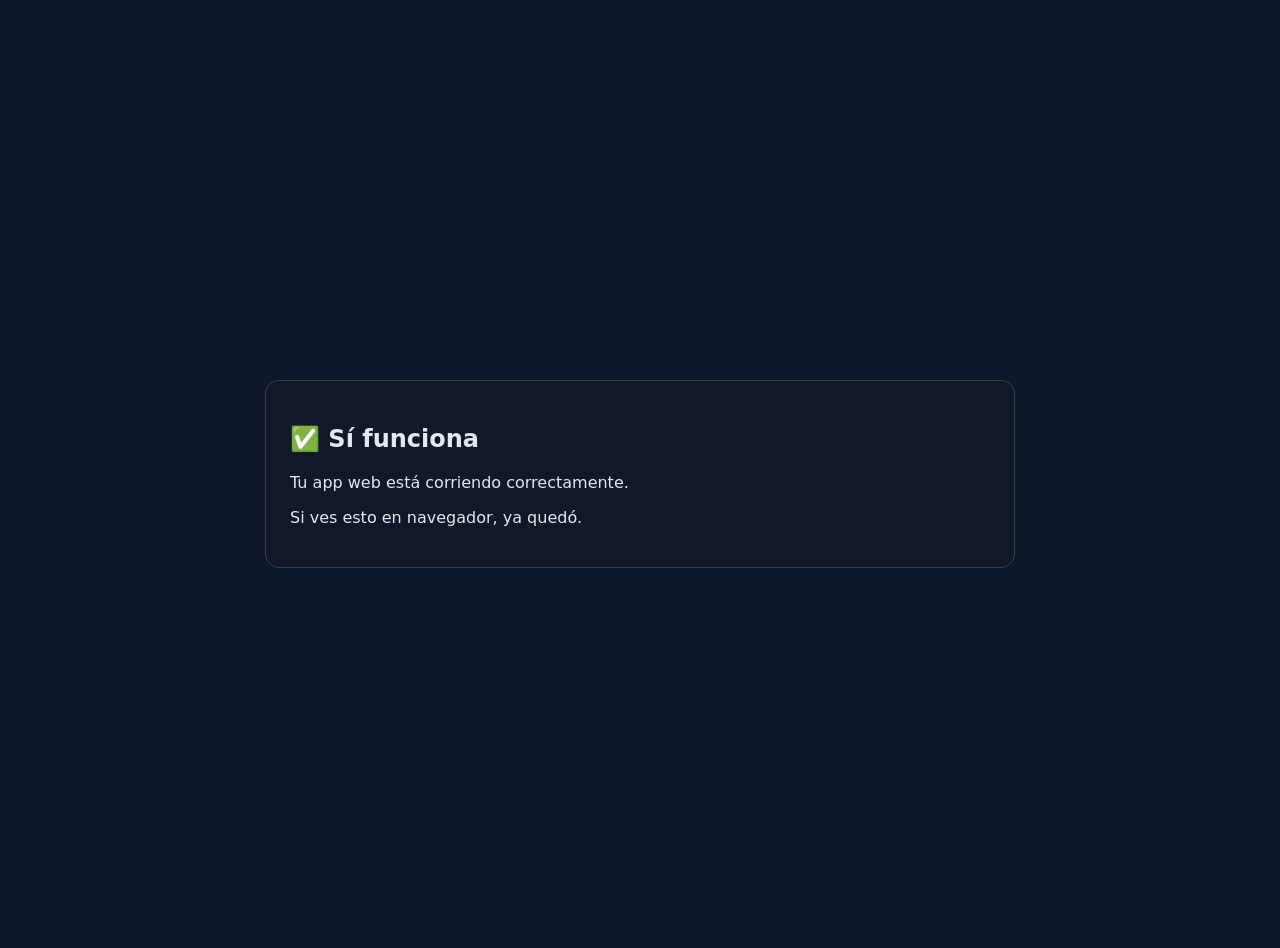
<file: index.html>
<!doctype html>
<html lang="es">
<head>
  <meta charset="utf-8" />
  <meta name="viewport" content="width=device-width, initial-scale=1" />
  <title>Escritos - Funcionando</title>
  <style>
    body { font-family: system-ui, sans-serif; margin: 0; background: #0f172a; color: #e2e8f0; }
    main { min-height: 100vh; display: grid; place-items: center; padding: 24px; }
    .card { max-width: 700px; width: 100%; background: #111827; border: 1px solid #334155; border-radius: 14px; padding: 24px; }
  </style>
</head>
<body>
  <main>
    <section class="card">
      <h1>✅ Sí funciona</h1>
      <p>Tu app web está corriendo correctamente.</p>
      <p>Si ves esto en navegador, ya quedó.</p>
    </section>
  </main>
</body>
</html>
</file>
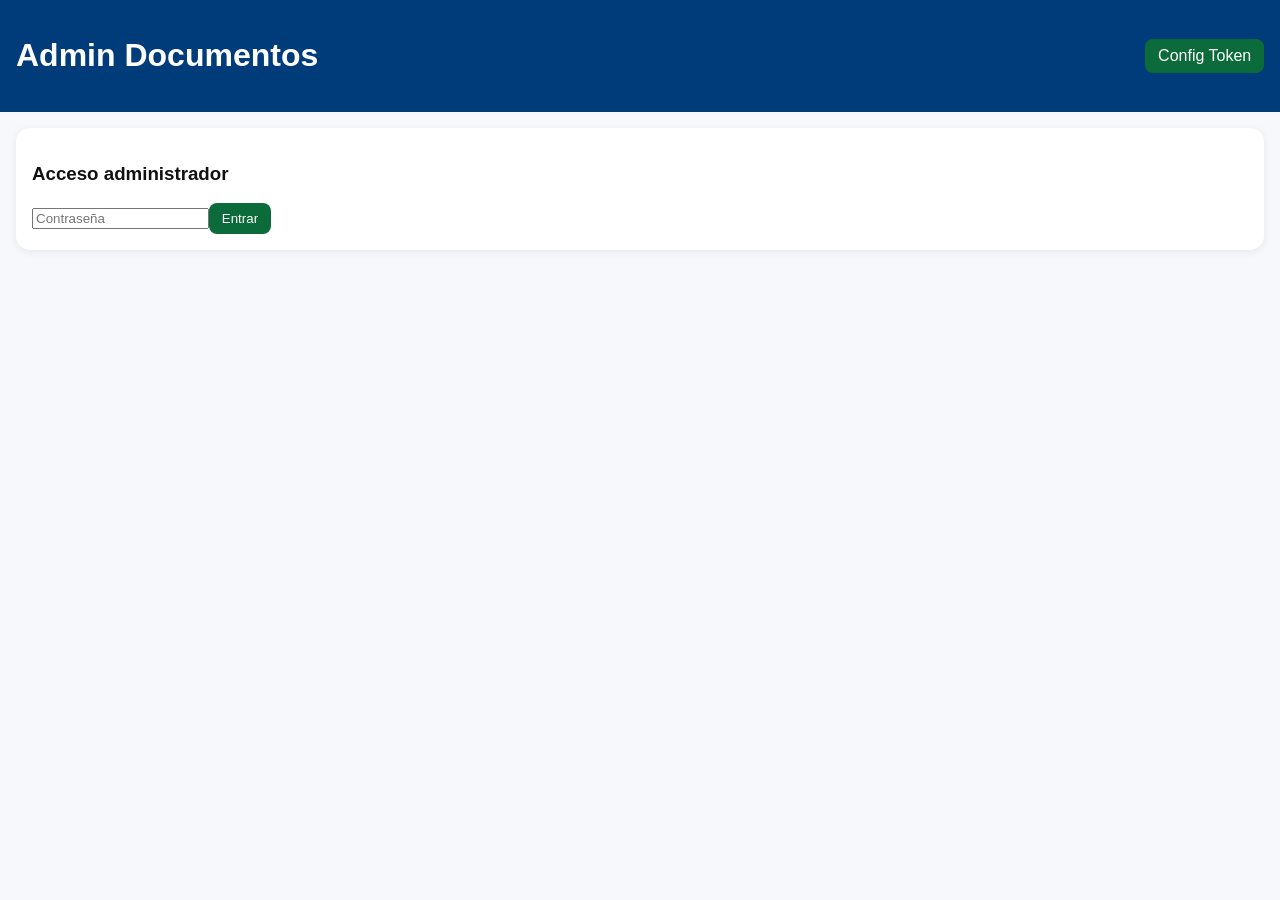
<file: admin/index.html>
<!doctype html><html lang='es'><head><meta charset='UTF-8'><meta name='viewport' content='width=device-width,initial-scale=1'><title>Admin UNAL</title><link rel='stylesheet' href='../css/styles.css'></head><body>
<header class='topbar'><h1>Admin Documentos</h1><a href='config/index.html' class='btn'>Config Token</a></header>
<main id='loginView' class='card' style='margin:1rem'><h3>Acceso administrador</h3><input id='pwd' type='password' placeholder='Contraseña'><button id='loginBtn' class='btn'>Entrar</button></main>
<main id='panel' style='display:none'>
<section id='adminCards' class='grid'></section>
<section class='card' style='margin:1rem'><h3>Subir documento</h3><input type='file' id='file' accept='.docx'><select id='cat'></select><input id='titulo' placeholder='Título'><input id='palabras' type='number' placeholder='Palabras'><input id='fecha' type='date'><select id='estado'><option>pendiente</option><option>en revisión</option><option>aprobado</option><option>vencido</option></select><input id='medio' placeholder='Medio'><label><input type='checkbox' id='enc' checked>Encabezado</label><label><input type='checkbox' id='pie' checked>Pie</label><button id='subir' class='btn'>Subir documento</button></section>
<section class='card' style='margin:1rem'><h3>Documentos</h3><div id='tabla'></div></section>
</main>
<script src='admin.js'></script></body></html>
</file>
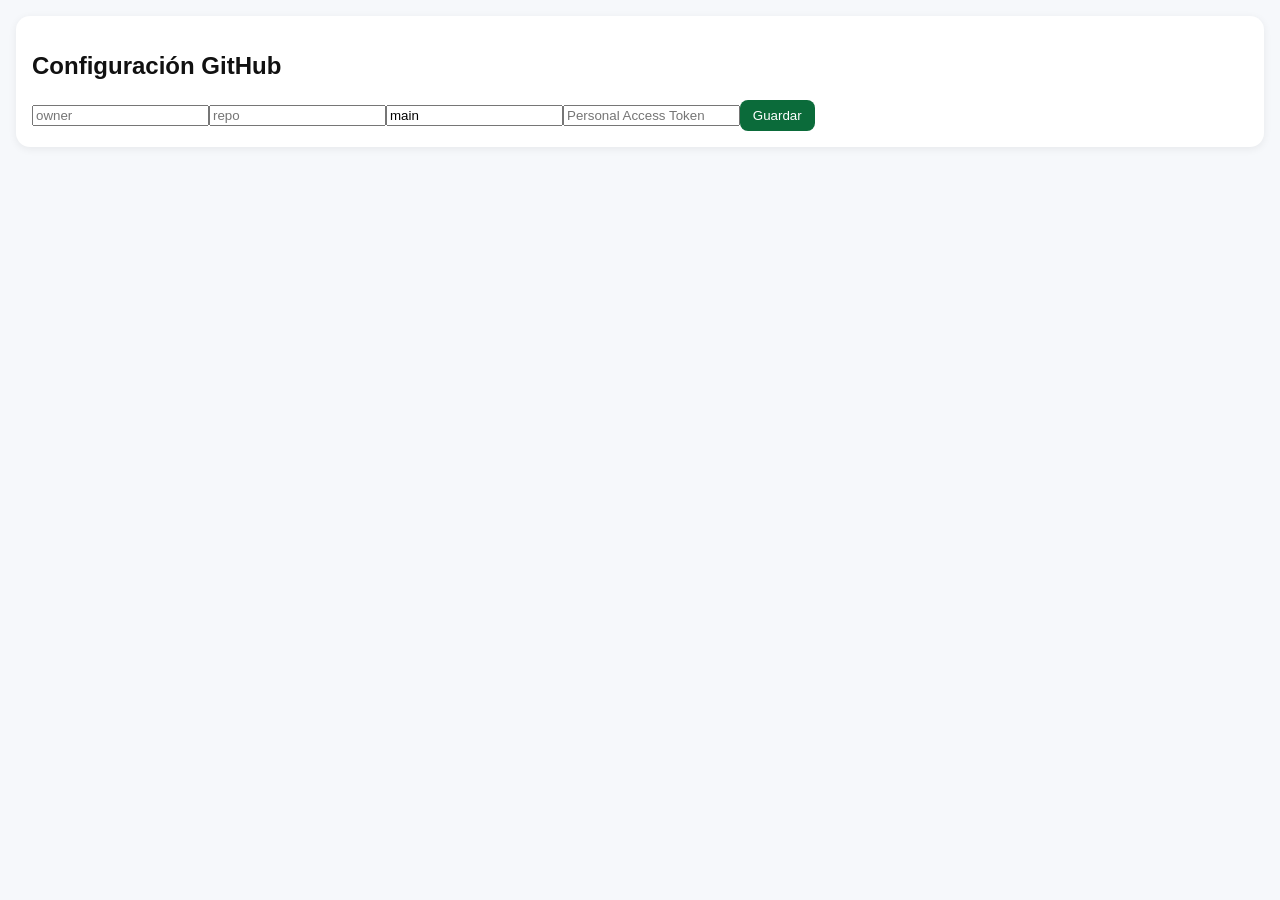
<file: admin/config/index.html>
<!doctype html><html lang='es'><head><meta charset='UTF-8'><meta name='viewport' content='width=device-width,initial-scale=1'><title>Config Admin</title><link rel='stylesheet' href='../../css/styles.css'></head><body><main class='card' style='margin:1rem'><h2>Configuración GitHub</h2><input id='owner' placeholder='owner'><input id='repo' placeholder='repo'><input id='branch' placeholder='branch' value='main'><input id='token' type='password' placeholder='Personal Access Token'><button id='save' class='btn'>Guardar</button></main><script src='config.js'></script></body></html>
</file>
<file: css/styles.css>
:root{--azul:#003b7a;--verde:#0b6b3a;--negro:#111;--blanco:#fff}body{font-family:Arial,sans-serif;margin:0;background:#f6f8fb;color:var(--negro)}.topbar{display:flex;gap:1rem;align-items:center;justify-content:space-between;padding:1rem;background:var(--azul);color:#fff}.grid{display:grid;grid-template-columns:repeat(auto-fit,minmax(240px,1fr));gap:1rem;padding:1rem}.card{background:#fff;border-radius:14px;padding:1rem;box-shadow:0 2px 8px #0001}.btn{background:var(--verde);color:#fff;padding:.5rem .8rem;border:0;border-radius:8px;text-decoration:none;cursor:pointer}.list{padding:1rem;display:grid;gap:1rem}.doc{background:#fff;border-radius:12px;padding:1rem}.actions{display:flex;gap:.5rem;flex-wrap:wrap;margin-top:.7rem}.badge{padding:.2rem .5rem;border-radius:999px;background:#eee}.institutional-block{background:#e9f0ff;border-left:4px solid var(--azul);padding:.6rem;margin:.8rem 0}.stats{padding:1rem}
@media (max-width:640px){.topbar{flex-wrap:wrap}}
</file>
